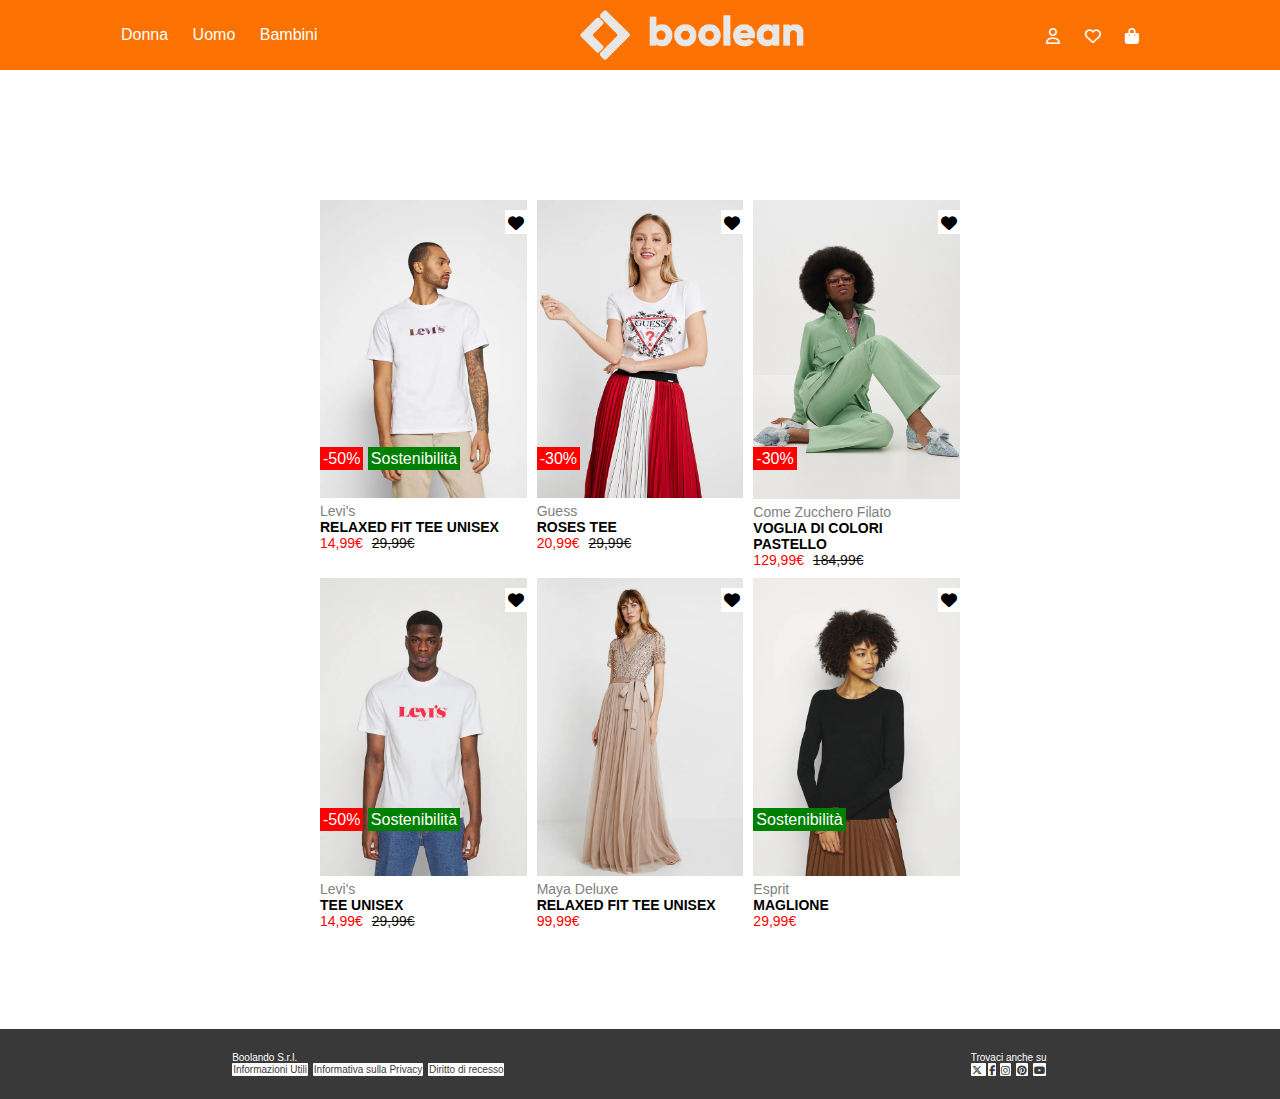
<file: HTML&CSS/html-css-boolando/index.html>
<!DOCTYPE html>
<html lang="it">

<head>
    <meta charset="UTF-8">
    <meta name="viewport" content="width=device-width, initial-scale=1.0">
    <title>Boolando</title>
    
    <link rel="stylesheet" href="https://cdnjs.cloudflare.com/ajax/libs/font-awesome/6.5.0/css/all.min.css">
    
    <link rel="stylesheet" type="text/css" href="styles.css">
</head>

<body>
    <header>
        <div>
            <a href="#">Donna</a>
            <a href="#">Uomo</a>
            <a href="#">Bambini</a>
        </div>
        <img src="./img/boolean-logo.png" alt="Logo Boolando">
        <div>
            <a href="#"><i class="fa-regular fa-user"></i></a>
            <a href="#"><i class="fa-regular fa-heart"></i></a>
            <a href="#"><i class="fa-solid fa-bag-shopping"></i></a>
        </div>
    </header>

    <main>
        <div class="image-grid">
            <div class="row">
                <div class="item">
                    <img class="img-1" src="./img/1.webp" alt="">
                    <img class="img-2" src="./img/1b.webp" alt="">
                    <div class="favourite-item"><i class="fa-solid fa-heart"></i></div>
                    <div class="extra-tag">
                        <span class="discount-tag">-50%</span>
                        <span class="green-tag">Sostenibilità</span>
                    </div>
                    <p>
                        <span class="brand">Levi's</span><br>
                        <span class="item-name">RELAXED FIT TEE UNISEX</span><br>
                        <span class="price">14,99€ <span class="discount">29,99€</span></span>
                    </p>
                </div>
                <div class="item">
                    <img class="img-1" src="./img/2.webp" alt="">
                    <img class="img-2" src="./img/2b.webp" alt="">
                    <div class="favourite-item"><i class="fa-solid fa-heart"></i></div> <!-- ❗️Corretto il tag chiuso male -->
                    <div class="extra-tag">
                        <span class="discount-tag">-30%</span>
                    </div>
                    <p>
                        <span class="brand">Guess</span><br>
                        <span class="item-name">ROSES TEE</span><br>
                        <span class="price">20,99€ <span class="discount">29,99€</span></span>
                    </p>
                </div>
                <div class="item">
                    <img class="img-1" src="./img/3.webp" alt="">
                    <img class="img-2" src="./img/3b.webp" alt="">
                    <div class="favourite-item"><i class="fa-solid fa-heart"></i></div> <!-- ❗️Spostato fuori da extra-tag -->
                    <div class="extra-tag">
                        <span class="discount-tag">-30%</span>
                    </div>
                    <p>
                        <span class="brand">Come Zucchero Filato</span><br>
                        <span class="item-name">VOGLIA DI COLORI PASTELLO</span><br>
                        <span class="price">129,99€ <span class="discount">184,99€</span></span>
                    </p>
                </div>
            </div>
            <div class="row">
                <div class="item">
                    <img class="img-1" src="./img/4.webp" alt="">
                    <img class="img-2" src="./img/4b.webp" alt="">
                    <div class="favourite-item"><i class="fa-solid fa-heart"></i></div>
                    <div class="extra-tag">
                        <span class="discount-tag">-50%</span>
                        <span class="green-tag">Sostenibilità</span>
                    </div>
                    <p>
                        <span class="brand">Levi's</span><br>
                        <span class="item-name">TEE UNISEX</span><br>
                        <span class="price">14,99€ <span class="discount">29,99€</span></span>
                    </p>
                </div>
                <div class="item">
                    <img class="img-1" src="./img/5.webp" alt="">
                    <img class="img-2" src="./img/5b.webp" alt="">
                    <div class="favourite-item"><i class="fa-solid fa-heart"></i></div>
                    <p>
                        <span class="brand">Maya Deluxe</span><br>
                        <span class="item-name">RELAXED FIT TEE UNISEX</span><br>
                        <span class="price">99,99€</span>
                    </p>
                </div>
                <div class="item">
                    <img class="img-1" src="./img/6.webp" alt="">
                    <img class="img-2" src="./img/6b.webp" alt="">
                    <div class="favourite-item"><i class="fa-solid fa-heart"></i></div>
                    <div class="extra-tag">
                        <span class="green-tag">Sostenibilità</span>
                    </div>
                    <p>
                        <span class="brand">Esprit</span><br>
                        <span class="item-name">MAGLIONE</span><br>
                        <span class="price">29,99€</span>
                    </p>
                </div>
            </div>
        </div>
    </main>

    <footer>
        <div>
            <span>Boolando S.r.l.</span><br>
            <a href="#">Informazioni Utili</a>
            <a href="#">Informativa sulla Privacy</a>
            <a href="#">Diritto di recesso</a>
        </div>
        <div>
            <span>Trovaci anche su</span><br>
            <a href="#"><i class="fa-brands fa-x-twitter"></i> </a>
            <a href="#"><i class="fa-brands fa-facebook-f"></i></a>
            <a href="#"><i class="fa-brands fa-instagram"></i></a>
            <a href="#"><i class="fa-brands fa-pinterest"></i></a>
            <a href="#"><i class="fa-brands fa-youtube"></i></a>
        </div>
    </footer>
</body>

</html>
</file>
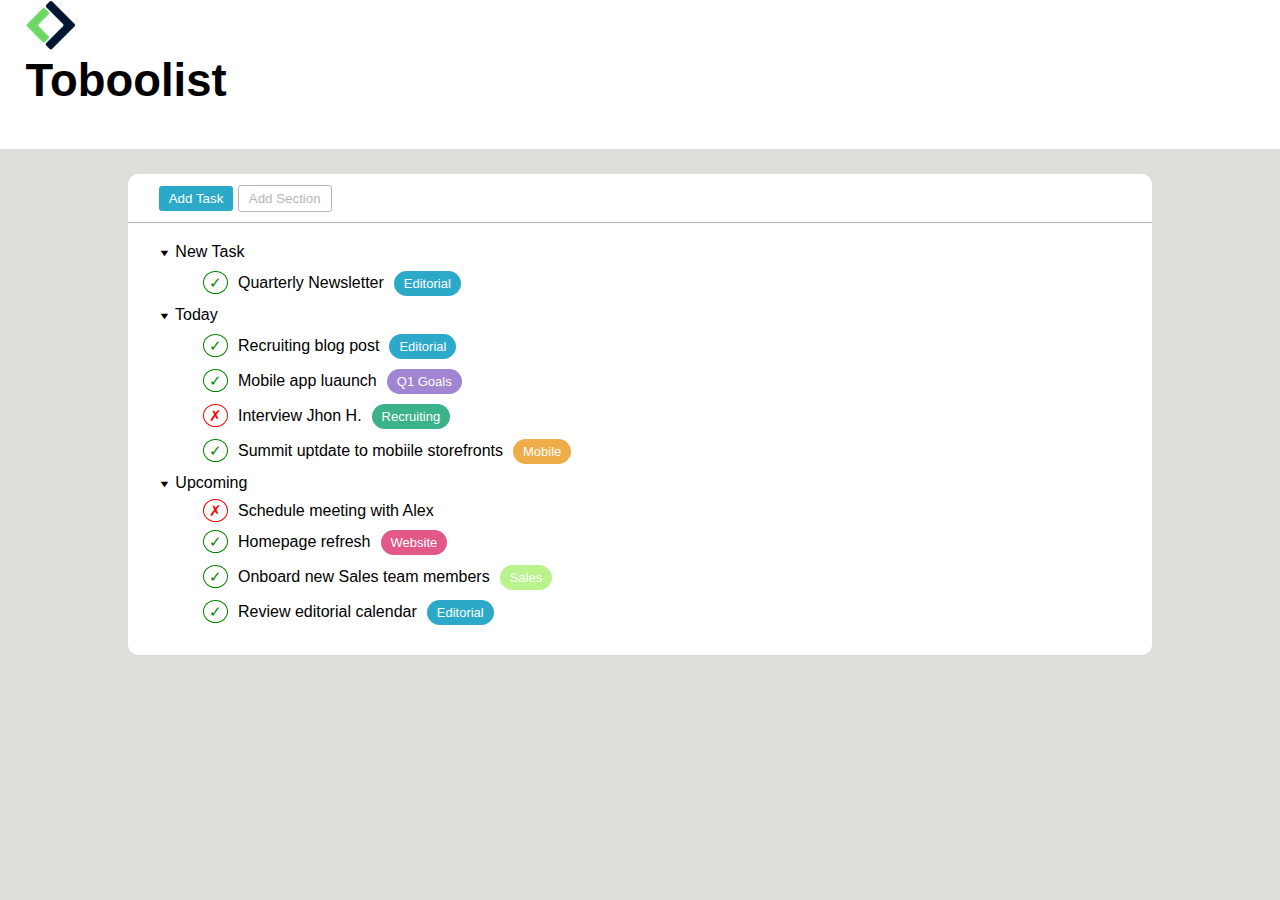
<file: HTML&CSS/html-css-toboolist/index.html>
<!DOCTYPE html>
<html lang="en">
<head>
    <meta charset="UTF-8">
    <meta name="viewport" content="width=device-width, initial-scale=1.0">
    <title>Toboolist</title>
    <link rel="stylesheet" href="styles.css">
</head>
<body>
    <header>
        <img src="./img/Logo.png" alt="Toboolist Logo" id="logo">
        <!-- <img src="./img/logo copia.png" alt="Toboolist Logo" id="logo2"> -->
         <h1 id="title">Toboolist</h1>
    </header>
    

    <main> 
        <div id="add"> 
            <button id="button1" class="button"> Add Task</button>
            <button id="button2" class="button"> Add Section</button>
        </div>
        <ul class="triangle">
            <li>
                <span>New Task</span>
                <ul class="custom">
                    <li><span class="check">&check;</span>Quarterly Newsletter<button class="Editorial">Editorial</button></li>
                </ul>
            </li>
            <li>
                <span>Today</span>
                <ul class="custom">
                    <li><span class="check">&check;</span>Recruiting blog post<button class="Editorial">Editorial</button></li>
                    <li><span class="check">&check;</span>Mobile app luaunch<button class="Q1_Goals">Q1 Goals</button></li>
                    <li><span class="cross">&cross;</span>Interview Jhon H.<button class="Recruiting">Recruiting</button></li>
                    <li><span class="check">&check;</span>Summit uptdate to mobiile storefronts<button class="Mobile">Mobile</button></li>
                </ul>
            </li>
            <li>
                <span>Upcoming</span>
                <ul class="custom">
                    <li><span class="cross">&cross;</span>Schedule meeting with Alex</li>
                    <li><span class="check">&check;</span>Homepage refresh<button class="Website">Website</button></li>
                    <li><span class="check">&check;</span>Onboard new Sales team members<button class="Sales">Sales</button></li>
                    <li><span class="check">&check;</span>Review editorial calendar<button class="Editorial">Editorial</button></li>
                </ul>
            </li>
        </ul>
    </main>

    <footer>

    </footer>
</body>
</html>
</file>
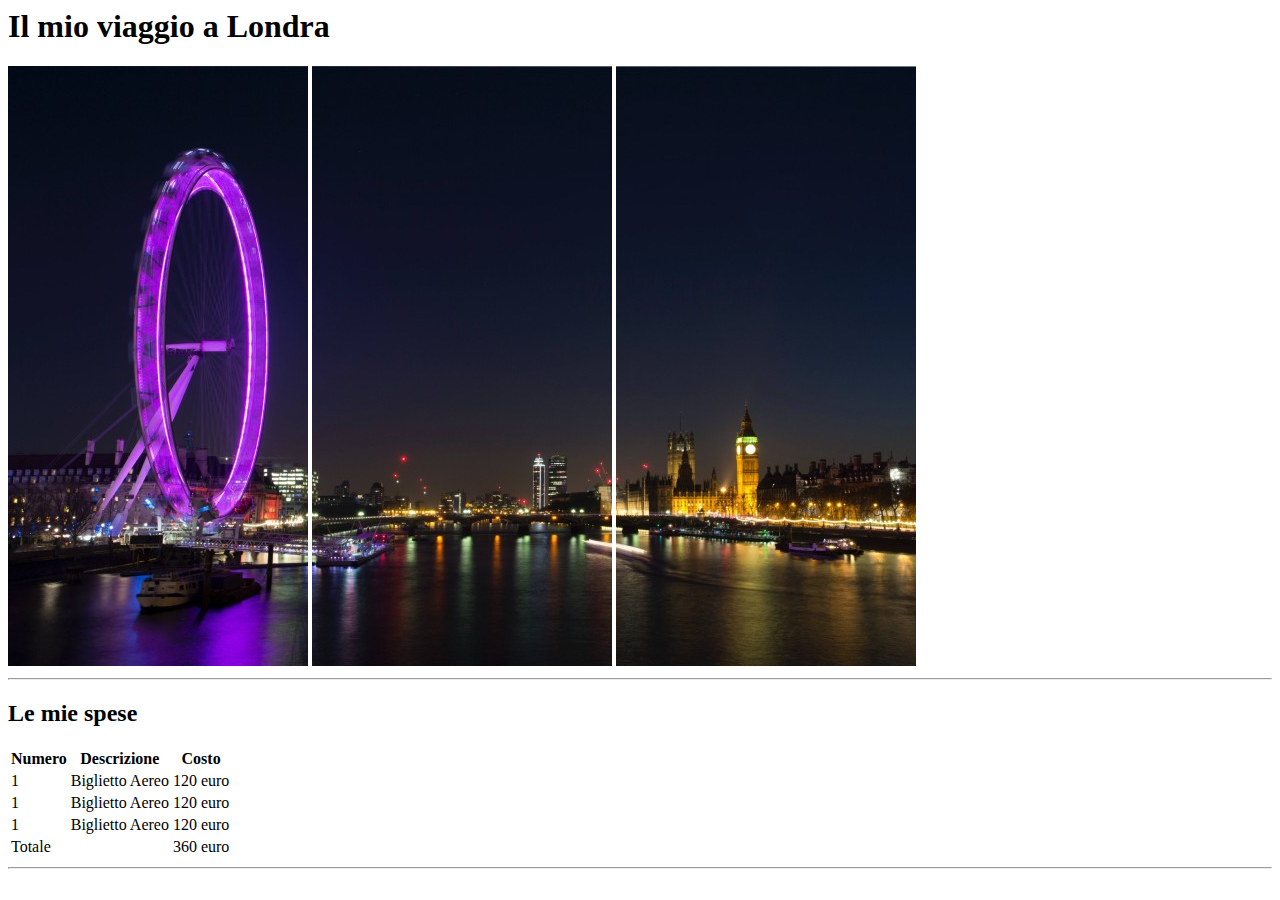
<file: HTML&CSS/html-london-trip/index.html>
<!DOCUMENT html>
    <html lang="en">

    <head>
        <meta charset="UTF-8">
        <meta name="viewport" content="width=device-width, initial-scale=1.0">
        <title>Viaggo a Londra</title>
    </head>

    <body>
        <h1>Il mio viaggio a Londra</h1>
        <img src="./img/pexels-bill-emrich-230794-0.jpg" alt="London Img0">
        <img src="./img/pexels-bill-emrich-230794-1.jpg" alt="London Img1">
        <img src="./img/pexels-bill-emrich-230794-2.jpg" alt="London Img2">
        <hr>
        <h2>Le mie spese</h2>
        <table>
            <thead>
                <tr>
                    <th>Numero</th>
                    <th>Descrizione</th>
                    <th>Costo</th>
                </tr>
            </thead>
            <tbody>
                <tr>
                     <td>1</td>
                     <td>Biglietto Aereo</td>
                     <td>120 euro</td>
                </tr>   
                <tr>
                     <td>1</td>
                     <td>Biglietto Aereo</td>
                     <td>120 euro</td>
                </tr> 
                <tr>
                     <td>1</td>
                     <td>Biglietto Aereo</td>
                     <td>120 euro</td>
                </tr> 
                <tfoot>
                    <tr>
                        <td colspan="2">Totale</td>
                        <td>360 euro</td>
                    </tr>
                </tfoot>
            </tbody>
        </table>
        <hr>

    </body>

    </html>
</file>
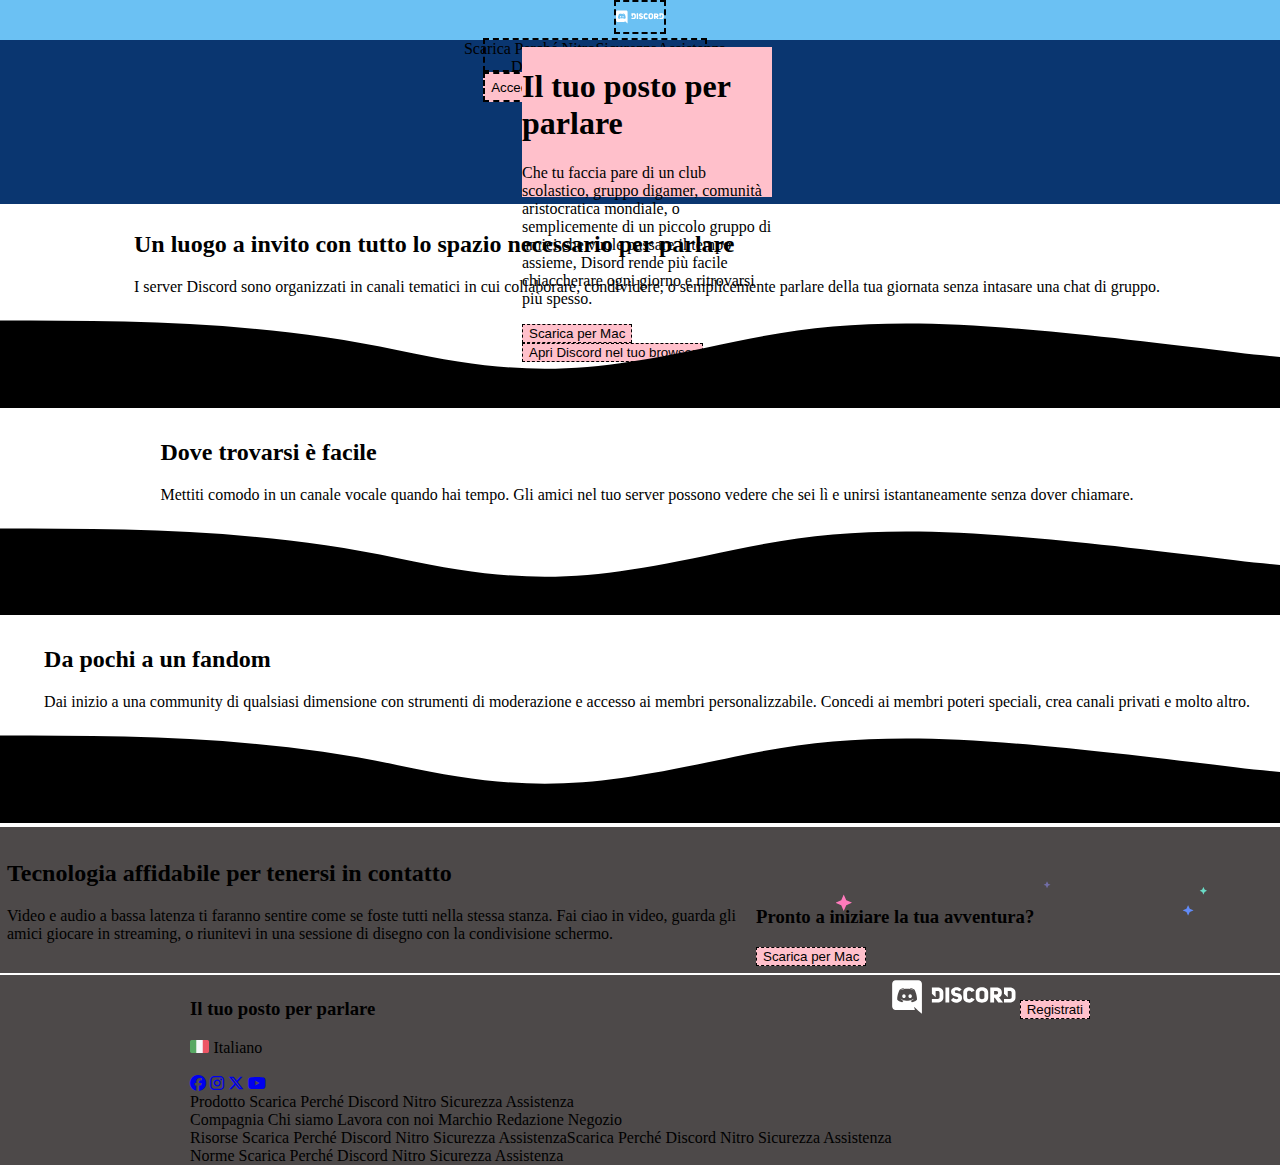
<file: HTML&CSS/htmlcss-discord/index.html>
<!DOCTYPE html>
<html>

<head>
    <title>Discord</title>
    <link rel="stylesheet" type="text/css" href="styles.css">
<link rel="stylesheet" href="https://cdnjs.cloudflare.com/ajax/libs/font-awesome/6.5.0/css/all.min.css"></head>

<body>
    <header>
        <div id="header_items">
            <img src="./img/logo.svg" id="header_logo">
            <span id="header_links"><a>Scarica</a> <a>Perché Discord</a> <a>Nitro</a> <a>Sicurezza</a> <a>Assistenza</a></span>
            <input type="button" id="header_login" value="Accedi">
        </div>
    </header>
    <main>
        <div id="sez1">
            <div id="rosa">
                <h1 >Il tuo posto per parlare</h1>
                <p>Che tu faccia pare di un club scolastico, gruppo digamer, comunità aristocratica mondiale, o semplicemente di un piccolo gruppo di amici che vuole passare il tempo assieme, Disord rende più facile chiaccherare ogni giorno e ritrovarsi più spesso.</p>
                <input type="button" value="Scarica per Mac">
                <input type="button" value="Apri Discord nel tuo browser">
            </div>
        </div>

        <div id="sez2">
            <div class="img_page"></div>
            <div class="sez_txt">
                <h2>Un luogo a invito con tutto lo spazio necessario per parlare</h2>
                <p>I server Discord sono organizzati in canali tematici in cui collaborare,
                    condividere, o semplicemente parlare della tua giornata senza intasare una chat di gruppo.
                </p>
            </div>
        </div>
        <svg class="wave" version="1.1" xmlns="http://www.w3.org/2000/svg" viewBox="0 0 1440 100" preserveAspectRatio="none"><path class="wavePath-haxJK1 animationPaused-2hZ4IO" d="M826.337463,25.5396311 C670.970254,58.655965 603.696181,68.7870267 447.802481,35.1443383 C293.342778,1.81111414 137.33377,1.81111414 0,1.81111414 L0,150 L1920,150 L1920,1.81111414 C1739.53523,-16.6853983 1679.86404,73.1607868 1389.7826,37.4859505 C1099.70117,1.81111414 981.704672,-7.57670281 826.337463,25.5396311 Z" fill="currentColor"></path></svg>
        <div id="sez3">
            <div class="img_page"></div>
            <div class="sez_txt">
                <h2>Dove trovarsi è facile</h2>
                <p>Mettiti comodo in un canale vocale quando hai tempo. Gli amici nel tuo server possono vedere che sei lì e unirsi istantaneamente senza dover chiamare.
                </p>
            </div>
        </div>
        <svg class="wave" id="wave2" version="1.1" xmlns="http://www.w3.org/2000/svg" viewBox="0 0 1440 100" preserveAspectRatio="none"><path class="wavePath-haxJK1 animationPaused-2hZ4IO" d="M826.337463,25.5396311 C670.970254,58.655965 603.696181,68.7870267 447.802481,35.1443383 C293.342778,1.81111414 137.33377,1.81111414 0,1.81111414 L0,150 L1920,150 L1920,1.81111414 C1739.53523,-16.6853983 1679.86404,73.1607868 1389.7826,37.4859505 C1099.70117,1.81111414 981.704672,-7.57670281 826.337463,25.5396311 Z" fill="currentColor"></path></svg>
        <div id="sez4">
            <div class="img_page"></div>
            <div class="sez_txt">
                <h2>Da pochi a un fandom</h2>
                <p>Dai inizio a una community di qualsiasi dimensione con strumenti di moderazione e accesso ai membri personalizzabile. Concedi ai membri poteri speciali, crea canali privati e molto altro.</p>
            </div>
        </div>
        <svg class="wave" version="1.1" xmlns="http://www.w3.org/2000/svg" viewBox="0 0 1440 100" preserveAspectRatio="none"><path class="wavePath-haxJK1 animationPaused-2hZ4IO" d="M826.337463,25.5396311 C670.970254,58.655965 603.696181,68.7870267 447.802481,35.1443383 C293.342778,1.81111414 137.33377,1.81111414 0,1.81111414 L0,150 L1920,150 L1920,1.81111414 C1739.53523,-16.6853983 1679.86404,73.1607868 1389.7826,37.4859505 C1099.70117,1.81111414 981.704672,-7.57670281 826.337463,25.5396311 Z" fill="currentColor"></path></svg>
        <div id="sez5">
            <div>
                <h2>Tecnologia affidabile per tenersi in contatto</h2>
                <p>Video e audio a bassa latenza ti faranno sentire come se foste tutti nella stessa stanza. Fai ciao in video, guarda gli amici giocare in streaming, o riunitevi in una sessione di disegno con la condivisione schermo.</p>
            </div>
            <div id="img_page_grande"></div>
            <div>
                <img src="./img/stars.svg" style="scale:0.7; position:relative; top:40px;">
                <h3>Pronto a iniziare la tua avventura?</h3>
                <input type="button" value="Scarica per Mac">
            </div>
        </div>

        
    </main>
    <footer>
        <div id="foot1">
            <div id="lingua_e_social">
                <h3>Il tuo posto per parlare</h3>
                <div id="lingua">
                    <img src="./img/ita.png" style="height:13px;">
                    <span>Italiano</span>
                </div>
                <br>
                <div class="social-icons">
                    <a href="https://facebook.com/tuopagina" target="_blank"><i class="fab fa-facebook"></i></a>
                    <a href="https://instagram.com/tuonome" target="_blank"><i class="fab fa-instagram"></i></a>
                    <a href="https://twitter.com/tuonome" target="_blank"><i class="fab fa-x-twitter"></i></a>
                    <a href="https://twitter.com/tuonome" target="_blank"><i class="fab fa-youtube"></i></a>
                </div>
            </div>
            <div class="link_pagina_footer"><span>Prodotto</span> <a>Scarica</a> <a>Perché Discord</a> <a>Nitro</a> <a>Sicurezza</a> <a>Assistenza</a></div>
            <div class="link_pagina_footer"><span>Compagnia</span> <a>Chi siamo</a> <a>Lavora con noi</a> <a>Marchio</a> <a>Redazione</a> <a>Negozio</a></div>
            <div class="link_pagina_footer"><span>Risorse</span> <a>Scarica</a> <a>Perché Discord</a> <a>Nitro</a> <a>Sicurezza</a> <a>Assistenza</a><a>Scarica</a> <a>Perché Discord</a> <a>Nitro</a> <a>Sicurezza</a> <a>Assistenza</a></div>
            <div class="link_pagina_footer"><span>Norme</span> <a>Scarica</a> <a>Perché Discord</a> <a>Nitro</a> <a>Sicurezza</a> <a>Assistenza</a></div>
        </div>
        <div id="lower_bar">
            <img src="./img/logo.svg" id="footer_logo">
            <input type="button" value="Registrati">
        </div>
    </footer>
</body>

</html>
</file>
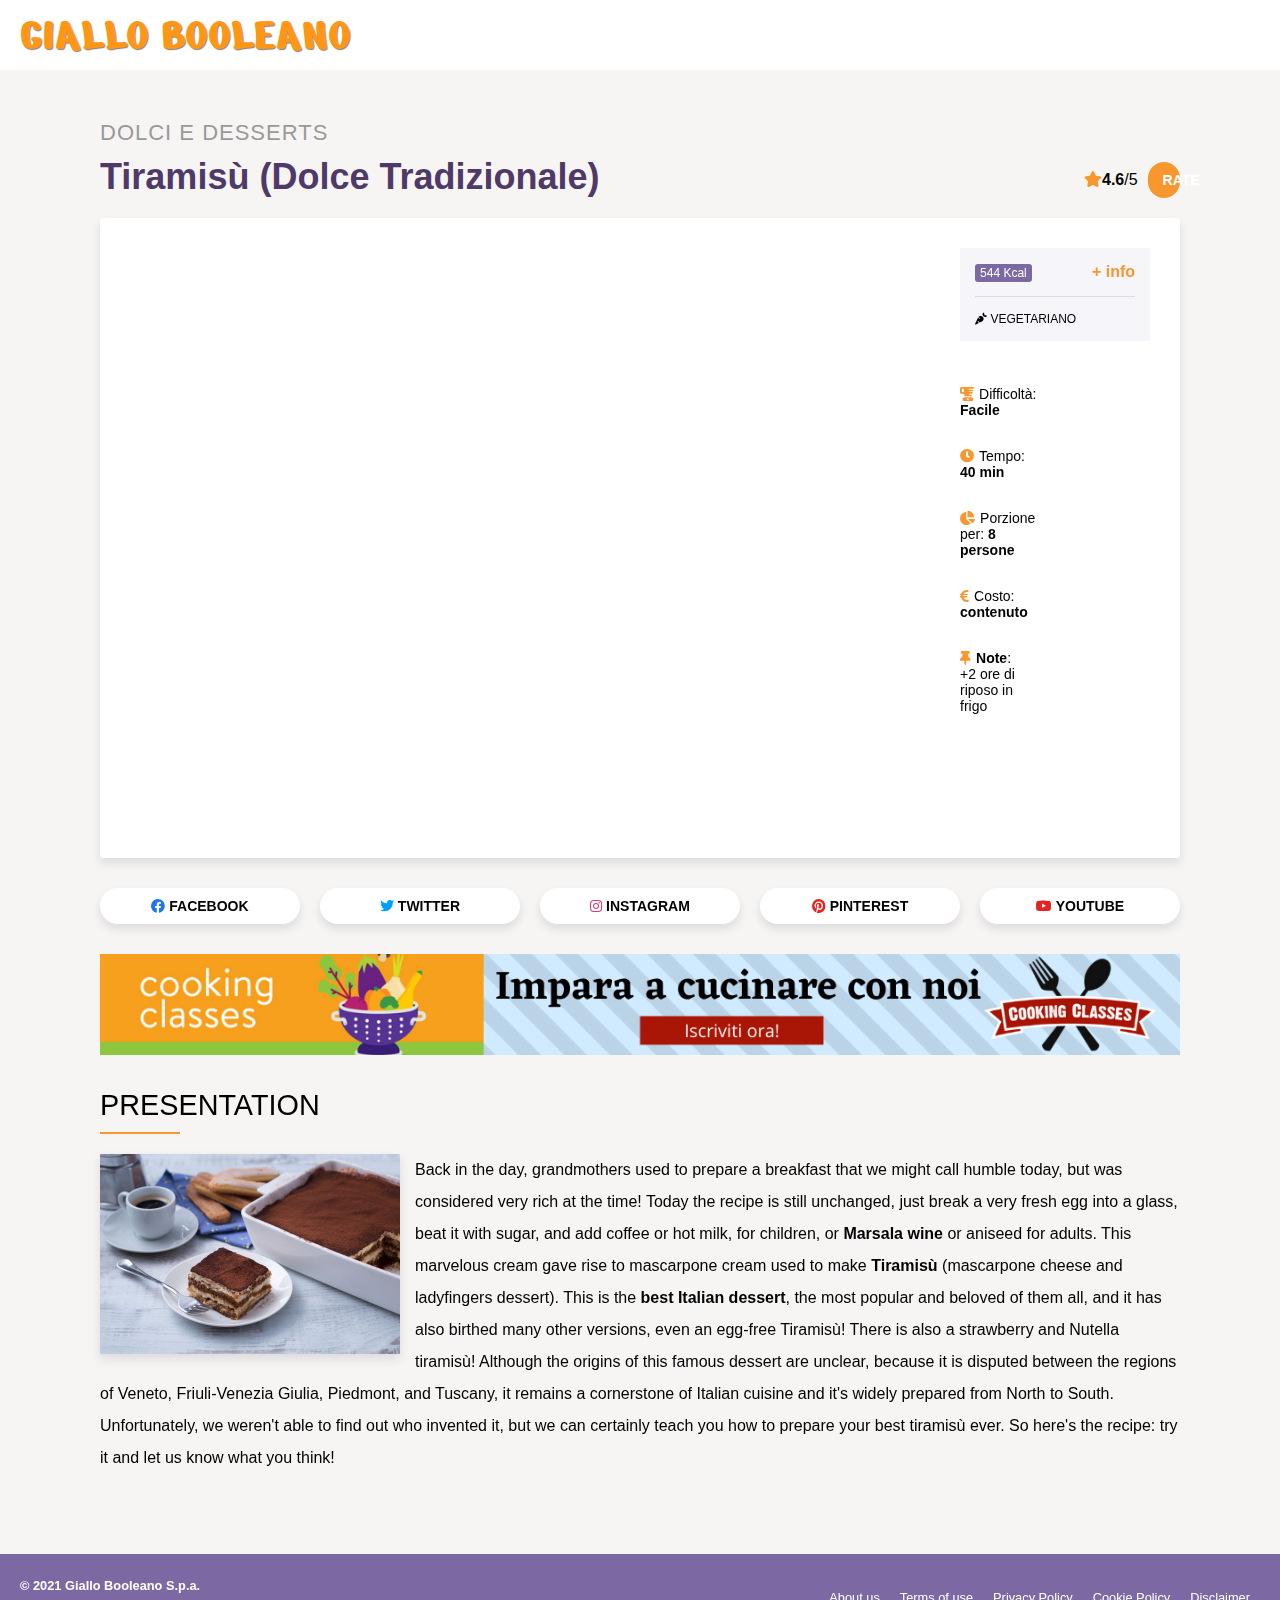
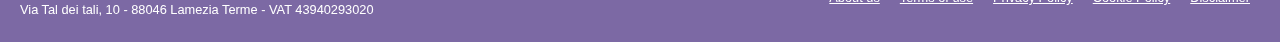
<file: HTML&CSS/htmlcss-responsive-layout/index.html>
<!DOCTYPE html>
<html lang="en">

<head>
  <meta charset="UTF-8">
  <meta name="author" content="Marco Lancellotti">
  <meta http-equiv="X-UA-Compatible" content="IE=edge">
  <meta name="viewport" content="width=device-width, initial-scale=1.0">
  <title>Giallo Booleano</title>
  <link rel="preconnect" href="https://fonts.gstatic.com">
  <link href="https://fonts.googleapis.com/css2?family=Nerko+One&display=swap" rel="stylesheet" />
  <link rel='stylesheet' href='https://cdnjs.cloudflare.com/ajax/libs/font-awesome/5.15.4/css/all.min.css'
    integrity='sha512-1ycn6IcaQQ40/MKBW2W4Rhis/DbILU74C1vSrLJxCq57o941Ym01SwNsOMqvEBFlcgUa6xLiPY/NS5R+E6ztJQ=='
    crossorigin='anonymous'>
  <link rel="stylesheet" href="css/style.css" type="text/css">
  <link rel="stylesheet" href="css/responsive.css" type="text/css">

</head>

<body>
  <!-- Header -->
  <header id="topbar">
    <a href="#" id="logo">Giallo Booleano</a>
  </header>
  <main>
    <div class="container">
      <!-- Recipe Section -->
      <section class="recipe">
        <header>
          <div class="recipe-title">
            <h4 class="recipe-category">dolci e desserts</h4>
            <h2 class="recipe-name">Tiramisù <span class="recipe-origin">(Dolce Tradizionale)</span></h2>
          </div>
          <div class="recipe-rating">
            <div><i class="fas fa-star"></i><b>4.6</b>/5</div>
            <button class="btn btn-orange">RATE</button>
          </div>
        </header>
        <div class="recipe-card">
          <div class="recipe-video">
            <iframe src="https://www.youtube.com/embed/JVT900H6s0g" title="YouTube video player"
              allow="accelerometer; autoplay; clipboard-write; encrypted-media; gyroscope; picture-in-picture"
              allowfullscreen></iframe>
          </div>
          <div class="recipe-info">
            <div class="well">
              <div class="top-well">
                <div class="calories">
                  <span class="badge">544 Kcal</span>
                </div>
                <span class="info">+ info</span>
              </div>
              <hr />
              <div class="bottom-well">
                <i class="fas fa-carrot"></i> Vegetariano
              </div>
            </div>
            <div class="quick-notes">
              <ul>
                <li class="blender">Difficolt&agrave;: <strong>Facile</strong></li>
                <li class="clock">Tempo: <strong>40 min</strong></li>
                <li class="pie">Porzione per: <strong>8 persone</strong></li>
                <li class="cost">Costo: <strong>contenuto</strong></li>
                <li class="pin"><strong>Note</strong>: +2 ore di riposo in frigo</li>
              </ul>
            </div>
          </div>
        </div>

        <!-- Social Network buttons -->
        <div class="social-networks">
          <button class="btn">
            <i class="fab fa-facebook"></i> <span class="label">Facebook</span>
          </button>
          <button class="btn">
            <i class="fab fa-twitter"></i> <span class="label">Twitter</span>
          </button>
          <button class="btn">
            <i class="fab fa-instagram"></i> <span class="label">Instagram</span></button>
          <button class="btn">
            <i class="fab fa-pinterest"></i> <span class="label">Pinterest</span>
          </button>
          <button class="btn">
            <i class="fab fa-youtube"></i> <span class="label">Youtube</span>
          </button>
        </div>

        <!-- Advertisement banner -->
        <aside class="ads"><img src="img/banner.png" alt="Adv" /></aside>

        <!-- Recipe Presentation -->
        <section class="presentation">
          <h3>Presentation</h3>
          <hr />
          <p class="clearfix">
            <img src="img/tiramisu.jpg" alt="Tiramisù" />
            Back in the day, grandmothers used to prepare a breakfast that we might call humble today, but was
            considered very rich at the time! Today the recipe is still unchanged, just break a very fresh egg into a
            glass, beat it with sugar, and add coffee or hot milk, for children, or <strong>Marsala wine</strong> or
            aniseed for adults.
            This marvelous cream gave rise to mascarpone cream used to make <strong>Tiramisù</strong> (mascarpone
            cheese
            and ladyfingers
            dessert). This is the <strong>best Italian dessert</strong>, the most popular and beloved of them all, and
            it has also
            birthed many other versions, even an egg-free Tiramisù! There is also a strawberry and Nutella tiramisù!
            Although the origins of this famous dessert are unclear, because it is disputed between the regions of
            Veneto, Friuli-Venezia Giulia, Piedmont, and Tuscany, it remains a cornerstone of Italian cuisine and it's
            widely prepared from North to South. Unfortunately, we weren't able to find out who invented it, but we
            can
            certainly teach you how to prepare your best tiramisù ever. So here's the recipe: try it and let us know
            what you think!
          </p>
        </section>
      </section>
    </div>
  </main>
  <footer>
    <address><strong>&copy; 2021 Giallo Booleano S.p.a.</strong>
      <br />Via Tal dei tali, 10 - 88046 Lamezia Terme - VAT 43940293020
    </address>
    <nav>
      <ul>
        <li><a href="#">About us</a></li>
        <li><a href="#">Terms of use</a></li>
        <li><a href="#">Privacy Policy</a></li>
        <li><a href="#">Cookie Policy</a></li>
        <li><a href="#">Disclaimer</a></li>
      </ul>
    </nav>
  </footer>
</body>

</html>
</file>
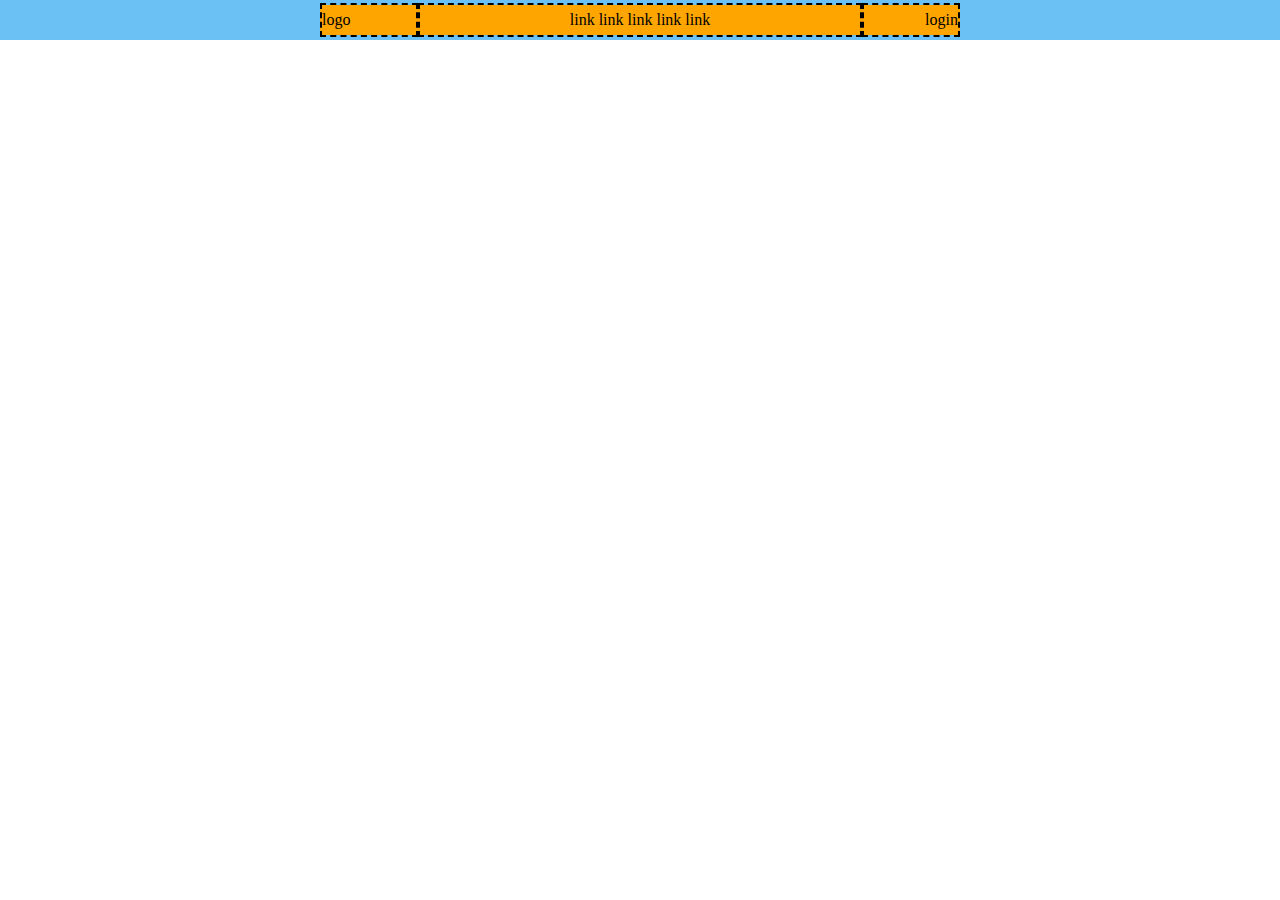
<file: HTML&CSS/htmlcss-struttura-discord/index.html>
<!DOCTYPE html>
<html>
    <head>
    <title>My Web Page</title>
    <link rel="stylesheet" type="text/css" href="styles.css">
    </head>

    <body>
        <header>
            <div id="rett_arancione">
                <span id="header_logo">logo</span> 
                <span id="header_links">link link link link link</span>
                <span id="header_login">login</span>
            </div>
        </header>
        <main>

        </main>
        <footer>

        </footer>
    </body>

</html>
</file>
<file: HTML&CSS/html-css-boolando/styles.css>
body {
    margin: 0;
    font-family: sans-serif;
}

a {
    text-decoration: none;
    color: white;
}

header {
    display: flex;
    justify-content: space-around;
    align-items: center;
    background-color: rgb(252, 114, 2);
    color: white;
    height: 70px;
    position: fixed;
    width: 100%;
    z-index: 1;
}

header img {
    height: 50px;
}

header div a {
    margin-right: 20px;
}

footer {
    background-color: rgb(46, 43, 43);
    display: flex;
    justify-content: space-around;
    align-items: center;
    background-color: rgb(58, 57, 57);
    height: 70px;
    width: 100%;
    color: white;
    font-size: 10px;
    position: relative;
    top: 100px;
}

footer div a {
    vertical-align: middle;
    margin-right: 2px;
    color: rgb(58, 57, 57);
    background-color: white;
    padding: 1px;
    border-radius: 1px;
}

main {
    position: relative;
    top: 100px;
    padding-top: 100px;
    padding-bottom: 100px;
    display: flex;
    justify-content: center;
}

.image-grid {
    display: flex;
    flex-direction: column;

    width: 50%;
    gap: 10px;
}

.row {
    display: flex;
    gap: 10px;
}

.item {
    width: 33.3333%;
    display: flex;
    flex-direction: column;
    position: relative;
    align-items: start;
}

.item img {
    width: 100%;
    display: block;

}

.item p {
    margin: 5px 0 0;
    font-size: 14px;
}

.brand {
    color: gray;
}

.item-name {
    font-weight: bold;
}

.price {
    color: red;
}

.discount {
    color: rgb(17, 16, 16);
    text-decoration: line-through;
    margin-left: 5px;
}

i {
    vertical-align: middle;
}

.favourite-item {

    background-color: white;
    padding: 3px;
    position: absolute;
    right: 0;
    top: 10px;

}

.favourite-item:hover {
    color: red;
}

.extra-tag {
    position: absolute;
    bottom: 100px;
}

.discount-tag {
    color: white;
    padding: 3px;
    background-color: red;
}

.green-tag {
    color: white;
    padding: 3px;
    background-color: green;
}

.img-2 {
    position: absolute;
    z-index: -1;
}
.img-2 :hover{
    z-index: 0;
}
.img-1:hover {
    z-index: -2;
}
</file>
<file: HTML&CSS/html-css-toboolist/styles.css>
body{
    margin:0;
    font-family:sans-serif;
    background-color: rgba(197, 197, 192, 0.589);
}
header{
    width:100%;
    padding-left:2%;
    background-color:white;
    display:inline-block;
}
#title{
    position:relative;
    bottom:20px;
    font-size-adjust: 0.75;
}
main{
    width:80%;
    margin-top:2%;
    margin-bottom:2%;
    position:relative;
    left:10%;
    background-color: white;
    border-radius:10px;
    
}
#add{
    border-bottom:1px solid rgb(187, 181, 181);
    padding:1%;
    padding-left:3%;
}
#add button{

    border-radius:3px;
    padding:5px 10px;
    cursor:pointer;
}
#button1{
    background-color:rgb(44, 169, 201);
    color:white;
    border:none;
}
#button2{
    border:1px solid rgb(187, 181, 181);
    color: rgb(187, 181, 181);
    background-color:white;
}
.triangle{
    list-style:none;
    padding: 20px 30px;
    margin:0;
}
.triangle > li::before{ /* seleziona tutti gli li figli DIRETTI di .triangle */
  content: "▼ ";
  color: black;
  font-size: 13px;
  transform: scaleY(0.7); /* Scala verticalmente per appiattire il triangolo */
  display: inline-block; /* Gli elementi ::before o ::after non accettano modifiche di tipo height o width 
                            quindi aggiungo questa riga perché riesco a trattare gli elementi inline anche come 
                            block permettendo di fare delle trasfomazioni */
}
.triangle .custom{
    list-style:none;
}
.custom button{
    border:none;
    border-radius:20px;
    padding:5px 10px;
    margin-left:10px;
    cursor:pointer;
    font-size:13px;
    color:white
}
.Editorial{
    background-color:rgb(44, 169, 201);
}
.Q1_Goals{
    background-color:rgba(106, 64, 184, 0.637);
}
.Recruiting{
    background-color:rgba(18, 161, 113, 0.822);
}
.Mobile{
    background-color:rgba(236, 156, 35, 0.822);
}
.Website{
    background-color:rgba(220, 53, 109, 0.822);
}
.Sales{
    background-color:rgba(155, 236, 88, 0.685);
}
.custom li{
    margin:10px 5px;    
}
.custom span{
    border-radius:50%;
    margin-right:10px;
    padding:2px 5px;
    font-size:15px;
}
.check{
    border:1px green solid;
    color:green;

}
.cross{
    border:1px red solid;
    color:red;
}
</file>
<file: HTML&CSS/htmlcss-discord/styles.css>
body {
    margin: 0;
    font-style: sans-serif;
}

header {
    display: flex;
    background-color: #6bc1f3;
    width: 100%;
    height: 40px;
    text-align: center;
    justify-content: center;

}

#rett_arancione {
    display: flex;
    background-color: orange;
    width: 50%;
    height: 30px;
    margin: 5px;
    align-items: center;
    justify-content: space-between;
}

#rett_arancione span {
    display: flex;
    align-items: center;
}

#header_logo {
    width: 15%;
    border: 2px black dashed;
    height: 30px;
}

#header_links {
    width: 70%;
    border: 2px black dashed;
    height: 30px;
    display: flex;
    justify-content: center;

}

#header_login {
    width: 15%;
    border: 2px black dashed;
    height: 30px;
    display: flex;
    justify-content: flex-end;
}

#sez1 {
    background-color: rgb(10, 54, 112);
    width: 100%;
    padding: 7px;
    display: flex;
    justify-content: center;
}

#rosa {
    background-color: pink;
    width: 50%;
    height: 150px;
    width: 250px;
}

main>div {
    padding: 7px;
    width: 100%;
    display: flex;
    justify-content: center;
    align-items: center;
}

main>div:nth-last-child(2),
main>div:nth-last-child(4) {
    background-color: lightgray;
    width: 100%;
}

.blu_grande {
    background-color: blue;
    width: 350px;
    height: 200px;
    border: 1px black dashed;
}

.rosa_piccolo {
    background-color: lightpink;
    width: 250px;
    height: 200px;
    border: 1px black dashed;
}

main>div:nth-child(3) {
    display: flex;

    .blu_grande {
        order: 1;
    }
}

#verde {
    background-color: green;
    width: 600px;
    height: 300px;
    border: 1px black dashed;
}

main>div:last-child {
    background-color: rgb(77, 73, 73);

}

#rosa_medio {
    height: 250px;
    width: 200px;
    background-color: lightpink;
    border: 1px black dashed;
}

.turchese {
    background-color: turquoise;
    width: 100px;
    height: 250px;
    border: 1px white dashed;
}
footer{
    background-color: rgb(77, 73, 73);
    border-top: 2px solid white;
    display:flex;
    justify-content: center;
    padding-top:5px;
}
#verde_acqua{
    background-color: aquamarine;
    width: 50%;
    height: 40px;
    display: flex;
    justify-content: space-between;
    align-items: center;

}
#verde_acqua span,input{
    background-color: pink;
    border: 1px black dashed;
}
footer input[type="button"]:hover{
    background-color: rgb(241, 154, 168);
    cursor: pointer;
}
</file>
<file: HTML&CSS/htmlcss-responsive-layout/css/style.css>
/* Generics */

* {
	margin: 0;
	padding: 0;
	box-sizing: border-box;
}

body {
	font-family: Montserrat, 'Helvetica Neue', sans-serif;
}

/* Utilities */
.container {
	max-width: 1080px;
	margin: 0 auto;
}

.clearfix::after {
	display: table;
	content: '';
	clear: both;
}

/* Buttons */

.btn {
	border: 0;
	font-size: 14px;
	font-weight: bold;
	padding: 10px 15px;
	border-radius: 20px;
	cursor: pointer;
	text-transform: uppercase;
	background-color: #fff;
}

.btn-orange {
	color: #fff;
	background-color: #f7972e;
}

/*  HEADER  */

#topbar {
	height: 70px;
	padding: 0 20px;
	background-color: #fff;

	display: flex;
	align-items: center;
	justify-content: center;
}

#logo {
	color: #ff9614;
	font-size: 3em;
	text-decoration: none;
	font-family: 'Nerko One', cursive;
	text-transform: uppercase;
	text-shadow: 1px 1px 1px rgba(0, 0, 0, 0.5);
}

/* MAIN */

main {
	background-color: #f6f5f3;
	padding: 20px;
	min-height: calc(100vh - 70px);
}

/* ADS */
.ads {
	display: none;
	margin: 30px auto;
}

.ads img {
	max-width: 100%;
}

/************* RECIPE *************/

/* Recipe header */

.recipe header {
	display: flex;
	justify-content: space-between;
	align-items: flex-end;
	margin-bottom: 20px;
}

.recipe-title {
	width: 85%;
}

.recipe-origin {
	display: none;
}

.recipe-rating {
	width: 15%;
	min-width: 150px;
	display: flex;
	gap: 10px;
	align-items: center;
	justify-content: flex-end;
}

.fa-star {
	color: #f7972e;
}

.recipe-category {
	color: #999;
	font-size: 14px;
	font-weight: normal;
	letter-spacing: 1px;
	text-transform: uppercase;
	margin-bottom: 10px;
}

.recipe-name {
	color: #4e3969;
	font-weight: 800;
}

/* Recipe Card */
.recipe-card {
	background-color: white;

	border-radius: 3px;
	box-shadow: 0 5px 10px rgb(45 34 60 / 12%);

	margin-bottom: 30px;
}

.recipe-video {
	height: 50vw;
}

.recipe-video iframe {
	border: 0;
	width: 100%;
	height: 100%;
	display: block;
}

/* Recipe Information */

.recipe-info {
	padding: 30px;
}

.well {
	padding: 15px;
	background-color: #f6f5f9;
}

.well hr {
	border: 0;
	height: 1px;
	margin: 15px 0;
	background-color: #dedede;
}

.top-well {
	display: flex;
	align-items: center;
	justify-content: space-between;
}

.bottom-well {
	font-size: 12px;
	font-weight: 500;
	text-transform: uppercase;
}

.calories {
	font-size: 13px;
}

.badge {
	color: #fff;
	background-color: #7b69a2;
	font-weight: 500;
	font-size: 12px;
	padding: 2px 5px;
	border-radius: 3px;
}

.info {
	color: #f7972e;
	font-weight: bold;
}

/* Quick Notes */

.quick-notes {
	margin-top: 30px;
}

.quick-notes li {
	font-size: 14px;
	margin: 15px 0;
	list-style-type: none;
}

.quick-notes li::before {
	color: #f7972e;
	font-weight: 900;
	margin-right: 5px;
	font-family: 'Font Awesome 5 Free';
}

.blender::before {
	content: '\f517';
}

.clock::before {
	content: '\f017';
}

.cost::before {
	content: '\f153';
}

.pie::before {
	content: '\f200';
}

.utensils::before {
	content: '\f2e7';
}

.pin::before {
	content: '\f08d';
}

/*  SOCIAL NETWORKS */

.social-networks {
	display: flex;
	align-items: center;
	justify-content: space-between;
	gap: 20px;
	margin-bottom: 10px;
}

.social-networks button {
	box-shadow: 0 5px 10px rgb(45 34 60 / 12%);
}

.social-networks .label {
	display: none;
}

.fa-facebook {
	color: #1a77f3;
}
.fa-twitter {
	color: #009eff;
}

.fa-pinterest,
.fa-youtube {
	color: #e62222;
}

.fa-instagram {
	color: #dc3d78;
}

/* PRESENTATION */

.presentation {
	margin: 30px 0;
}

.presentation h3 {
	text-transform: uppercase;
	font-weight: 500;
	font-size: 1.8rem;
}
.presentation hr {
	width: 80px;
	border: 0;
	height: 2px;
	background-color: #f7972e;
	margin-top: 10px;
}

.presentation p {
	margin-top: 20px;
	line-height: 2rem;
}

.presentation img {
	max-width: 300px;
	display: block;
	margin: 0 auto;
	margin-bottom: 10px;
	box-shadow: 0 5px 10px rgb(45 34 60 / 12%);
}

/* FOOTER */

footer {
	padding: 20px;
	min-height: 80px;
	font-size: 0.8rem;
	color: #fff;
	background-color: #7c69a4;
	text-align: center;
}

address {
	font-style: normal;
	line-height: 1.5rem;
}

footer ul {
	list-style-type: none;
	display: flex;
	flex-wrap: wrap;
	justify-content: center;
}

footer li {
	margin: 10px;
}

footer a {
	color: white;
}
</file>
<file: HTML&CSS/htmlcss-responsive-layout/css/responsive.css>
/* Soluzione qui */
@media (min-width: 768px) {
    #topbar {
        justify-content: left;
    }

    main {
        padding: 50px;
    }



    .recipe-origin {
        display: contents;
    }

    .recipe-category{
        font-size:18px;
    }
    .recipe-name{
        font-size:30px;

    }
    .quick-notes ul{
        display:flex;
        flex-wrap:wrap;
        
        
    }
    .quick-notes ul li{
        width:33%;
    }

    .btn{
        width:20%;
    }
    .ads{
        display:block;
    }
    .clearfix img{
        float:left;
        margin: 0 15px 15px 0;
    }
}

@media (min-width: 992px) {
    .recipe-category{
        font-size:22px;
    }
    .recipe-name{
        font-size:36px;

    }
    .quick-notes ul{
        flex-wrap:nowrap;
        flex-direction:column;
        
    }
    .recipe-card{
        display:flex;
    }
    .recipe-video{
        width:80%;
    }
    .social-networks .label {
	    display: inline-block;
    }
    footer{
        display:flex;
        justify-content: space-between;
        align-items: center;
    }
    footer address{
        text-align:left;
    }
}
</file>
<file: HTML&CSS/htmlcss-struttura-discord/styles.css>
body{
    margin:0;
    font-style:sans-serif;
}

header{
    display:flex;
    background-color: #6bc1f3;
    width:100%;
    height:40px;
    text-align: center;
    justify-content: center;

}
#rett_arancione{
    display:flex;
    background-color: orange;
    width:50%;
    height: 30px;
    margin:5px;
    align-items: center;
    justify-content: space-between;
}
#rett_arancione span{
    display:flex;
    align-items:center;
}
#header_logo{
    width:15%;
    border:2px black dashed;
    height:30px;
}
#header_links{
    width:70%;
    border:2px black dashed;
    height:30px;
    display:flex;
    justify-content: center;
    
}
#header_login{
    width:15%;
    border:2px black dashed;
    height:30px;
    display:flex;
    justify-content: flex-end;
}
#sez1{
    background-color: rgb(10, 54, 112);
    width: 100%;
    padding:7px;
    display:flex;
    justify-content: center;
}
#rosa{
    background-color: pink;
    width:50%;
    height: 150px;
    width:250px;  
}
main > div{
    padding:7px;
    width:100%;
    display:flex;
    justify-content: center;
    align-items: center;
}
main > div:nth-last-child(2), main > div:nth-last-child(4){
    background-color: lightgray;
    width:100%;
}
.blu_grande{
    background-color: blue;
    width:350px;
    height: 200px;
}
.rosa_piccolo{
    background-color: lightpink;
    width:200px;
    height: 200px;
}
main > div:nth-child(3){
    display:flex;
    .blu_grande{
        order:1;
    }
}
</file>
